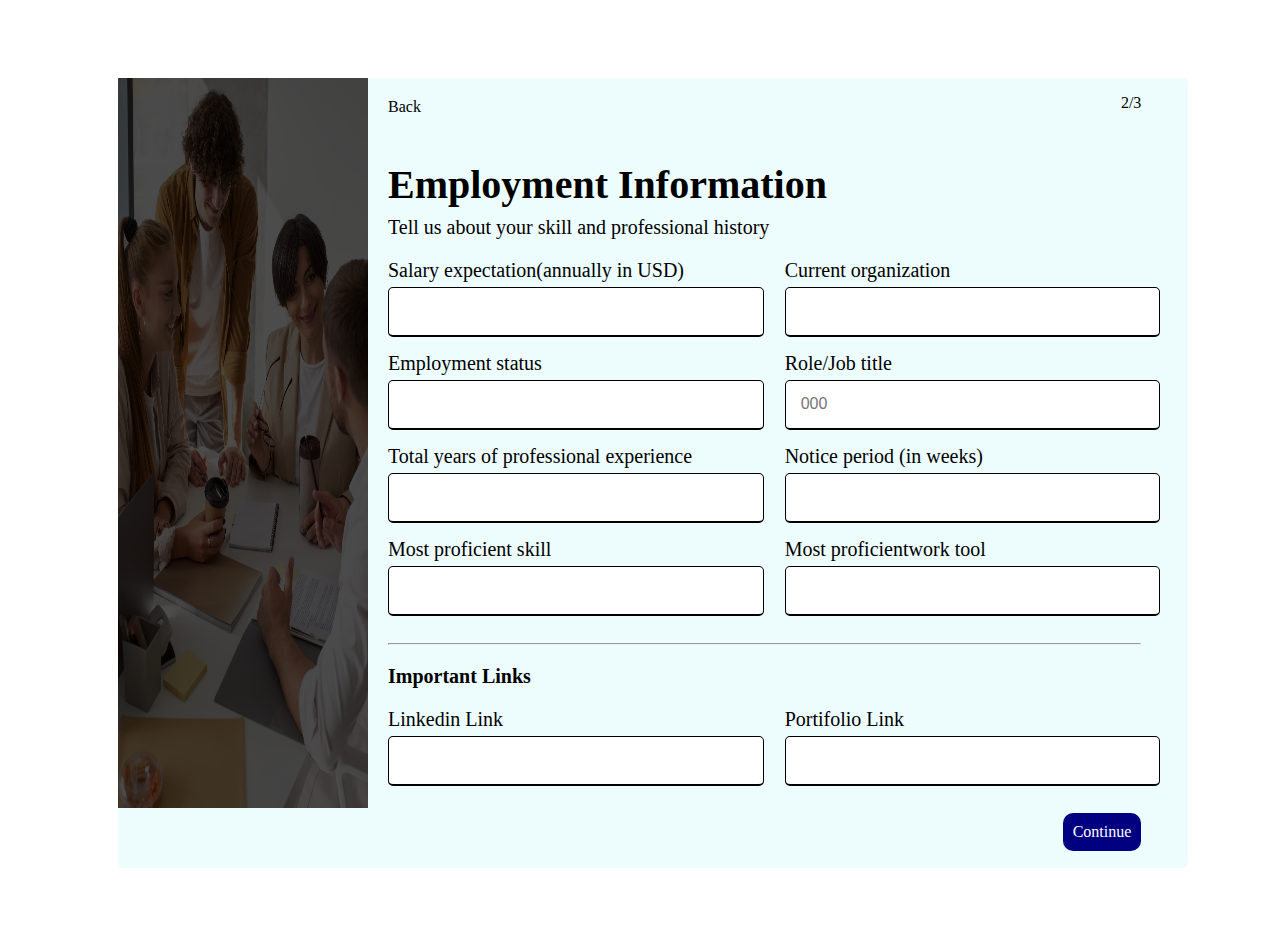
<file: book.html>
<!DOCTYPE html>
<html lang="en">
<head>
    <meta charset="UTF-8">
    <meta http-equiv="X-UA-Compatible" content="IE=edge">
    <meta name="viewport" content="width=device-width, initial-scale=1.0">
    <title>Vgigs Africa</title>

    <link rel="stylesheet" href="book.css">
</head>
<body>

    <div class="container">
        <div class="box">
            <img src="/images/background.jpg" >
            <div class="title">
                <div class="top">
                    <a href="http://127.0.0.1:5500/form.html"><i></i>Back</a>
                    <p class="pro2">2/3</p>
                </div>
                <div class="top2">
                    <h2>Employment Information</h2>
                    <p>Tell us about your skill and professional history</p>
                </div>
            
            <form action="#">
                <div class="user-details">
                    <div class="input-box">
                        <span class="details">Salary expectation(annually in USD)</span>
                        <input type="text"  required>
                    </div>
                    <div class="input-box">
                        <span class="details">Current organization</span>
                        <input type="text"  required>
                    </div>
                    <div class="input-box">
                        <span class="details">Employment status </span>
                        <input type="text"  required>
                    </div>
                    <div class="input-box">
                        <span class="details">Role/Job title</span>
                        <input type="text" placeholder="000" required>
                    </div>
                   
                    <div class="input-box">
                        <span class="details">Total years of professional experience</span>
                        <input type="text"  required>
                    </div>
                    <div class="input-box">
                        <span class="details">Notice period (in weeks)</span>
                        <input type="text"  required>
                    </div>
                    <div class="input-box">
                        <span class="details">Most proficient skill</span>
                        <input type="text"  required>
                    </div>
                    <div class="input-box">
                        <span class="details">Most proficientwork tool</span>
                        <input type="text"  required>
                    </div>
                </div>
                
            </form>
            <hr>
            <form action="#">
                <p class="toy"><b>Important Links</b></p>
                <div class="user-details">
                    <div class="input-box">
                        <span class="details">Linkedin Link</span>
                        <input type="text"  required>
                    </div>
                    <div class="input-box">
                        <span class="details">Portifolio Link</span>
                        <input type="text"  required>
                    </div>
                </div>

                <div class="button">
                    <a href="http://127.0.0.1:5500/num.html" class="btn" >Continue</a>
                </div>
            </form>
            
        </div>
    </div>
    
</body>
</html>
</file>
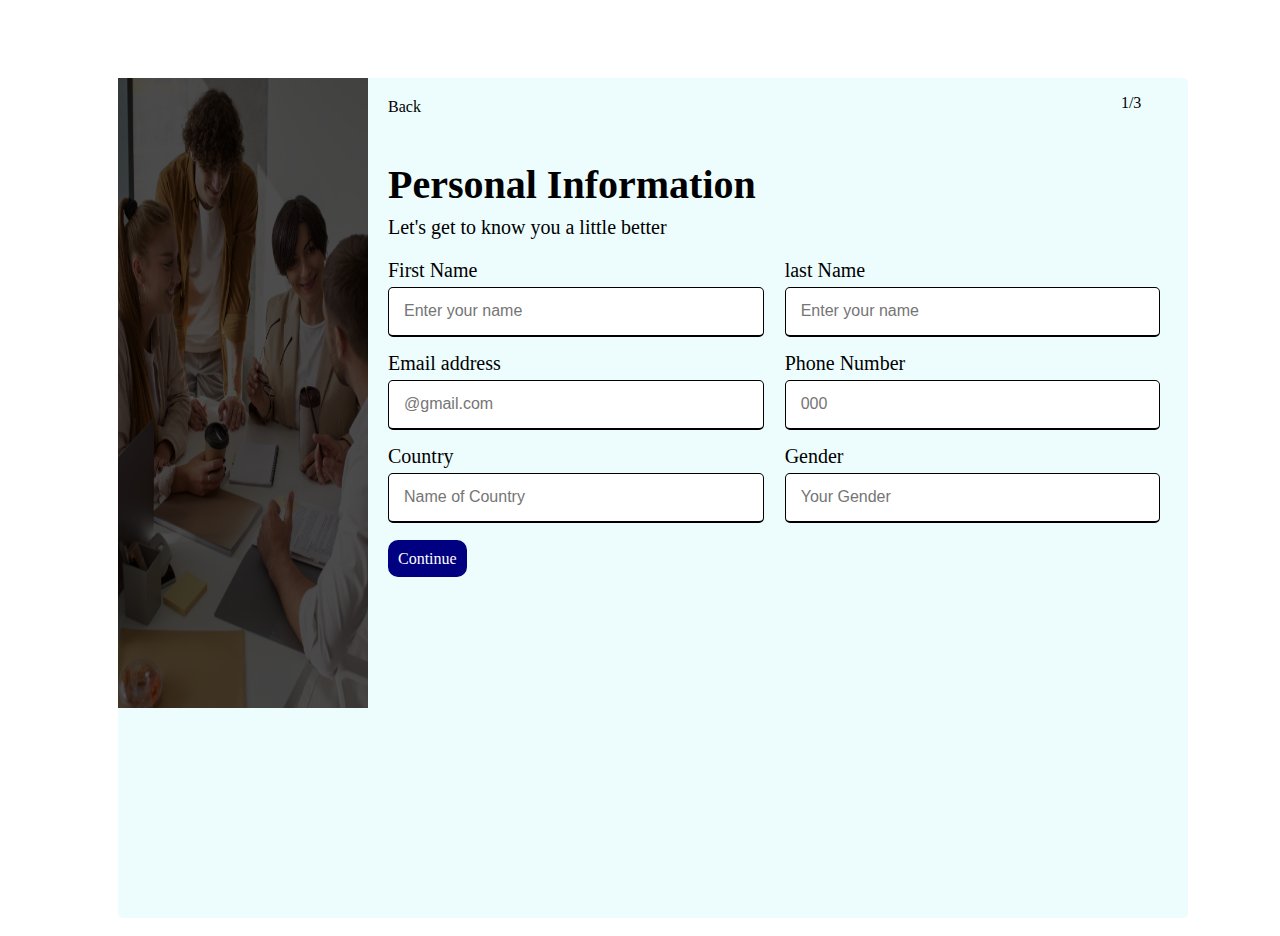
<file: form.html>
<!DOCTYPE html>
<html lang="en">
<head>
    <meta charset="UTF-8">
    <meta http-equiv="X-UA-Compatible" content="IE=edge">
    <meta name="viewport" content="width=device-width, initial-scale=1.0">
    <title>Vgigs Africa</title>

    <link rel="stylesheet" href="form.css">
</head>
<body>

    <div class="container">
        <div class="box">
            <img src="/images/background.jpg" >
            <div class="title">
                <div class="top">
                    <a href="http://127.0.0.1:5500/index.html" class="foam"><i></i>Back</a>
                    <p class="pro2">1/3</p>
                </div>
                <div class="top2">
                    <h2>Personal Information</h2>
                    <p>Let's get to know you a little better</p>
                </div>
            
            <form action="#">
                <div class="user-details">
                    <div class="input-box">
                        <span class="details">First Name</span>
                        <input type="text" placeholder="Enter your name" required>
                    </div>
                    <div class="input-box">
                        <span class="details">last Name</span>
                        <input type="text" placeholder="Enter your name" required>
                    </div>
                    <div class="input-box">
                        <span class="details">Email address </span>
                        <input type="text" placeholder="@gmail.com" required>
                    </div>
                    <div class="input-box">
                        <span class="details">Phone Number</span>
                        <input type="text" placeholder="000" required>
                    </div>
                    <div class="input-box">
                        <span class="details">Country</span>
                        <input type="text" placeholder="Name of Country" required>
                    </div>
                    <div class="input-box">
                        <span class="details">Gender</span>
                        <input type="text" placeholder="Your Gender" required>
                    </div>
                </div>
                <div class="button">
                    <a href="http://127.0.0.1:5500/book.html" class="btn" >Continue</a>
                </div>
            </form>
            </div>
        </div>
    </div>
    
</body>
</html>
</file>
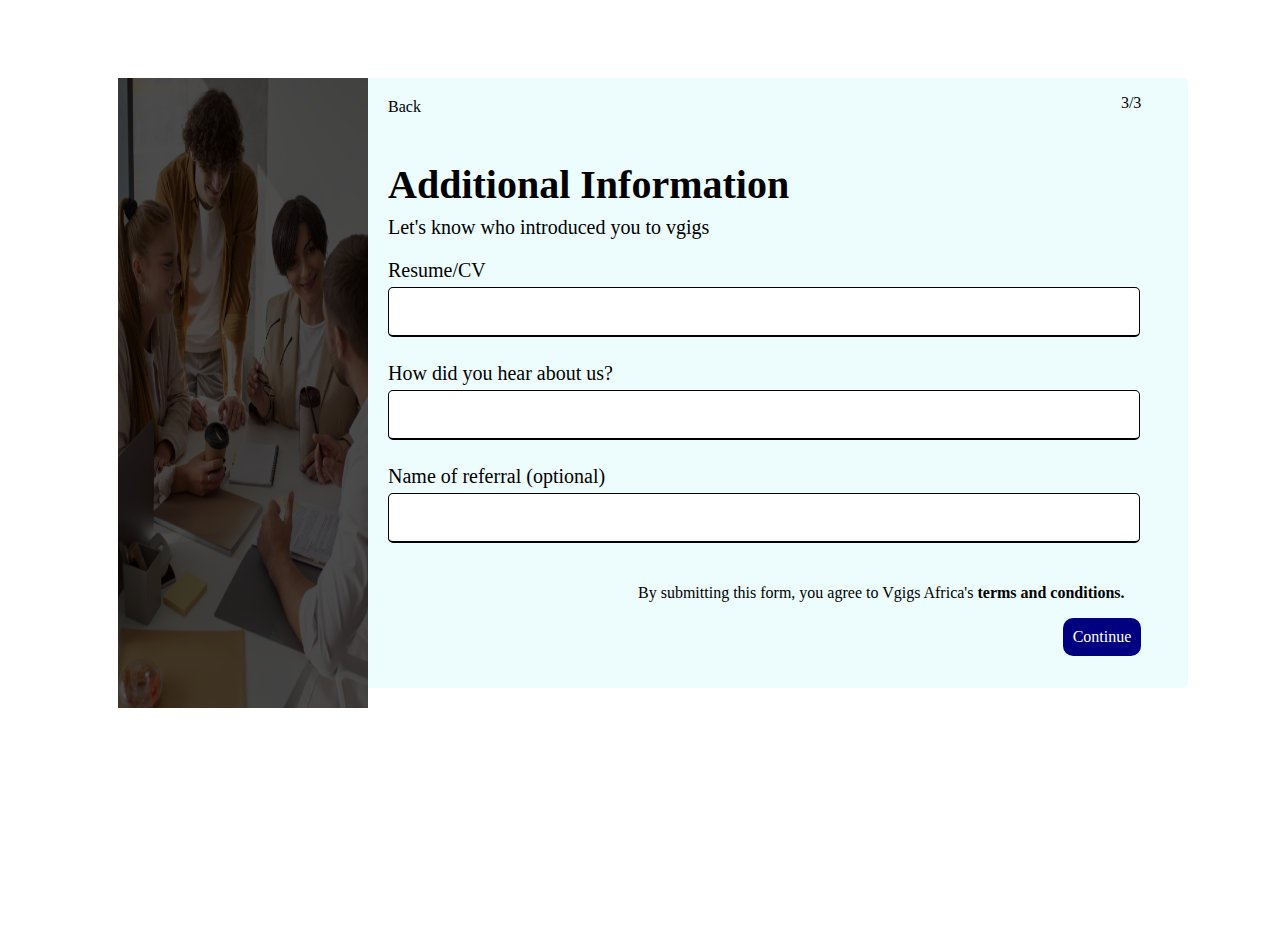
<file: num.html>
<!DOCTYPE html>
<html lang="en">
<head>
    <meta charset="UTF-8">
    <meta http-equiv="X-UA-Compatible" content="IE=edge">
    <meta name="viewport" content="width=device-width, initial-scale=1.0">
    <title>Vgigs Africa</title>
    <link rel="stylesheet" href="num.css">
</head>
<body>

    <div class="container">
        <div class="box">
            <img src="/images/background.jpg" >
            <div class="title">
                <div class="top">
                    <a href="http://127.0.0.1:5500/book.html"><i></i>Back</a>
                    <p class="pro2">3/3</p>
                </div>
                <div class="top2">
                    <h2>Additional Information</h2>
                    <p>Let's know who introduced you to vgigs</p>
                </div>
            
            <form action="#">
                <div class="user-details">
                    <div class="input-box">
                        <span class="details">Resume/CV</span>
                        <input type="text" placeholder="" required>
                    </div>
                    <div class="input-box">
                        <span class="details">How did you hear about us?</span>
                        <input type="text"  required>
                    </div>
                    <div class="input-box">
                        <span class="details">Name of referral (optional) </span>
                        <input type="text"  required>
                    </div>    
                </div>
                <p class="boy">By submitting this form, you agree to Vgigs Africa's <b>terms and conditions.</b></p> 
                <div class="button">
                    <a href="#" class="btn2" onclick="openPopup()">Continue</a>
                </div>   
            </form>    
        </div>
        <div class="popup" id="popup">
            <img src="/images/thumbs up.jpg">
            <h2>Congratulation</h2>
            <p>Your data has succefully been recorded, <br>
            you are offically welcome to Vgigs Africa</p>
        
            <a href="http://127.0.0.1:5500/index.html" class="btn3" >Back to homepage</a>
        </div> 
    </div>
    

    <script>
        let popup = document.getElementById("popup");
    
        function openPopup(){
            popup.classList.add("open-popup")
        }
    </script>
</body>
</html>
</file>
<file: book.css>
body{
    display: flex;
    height: 100vh;
    padding: 10px;
}

.container{
    width: 100%;
    max-width: 1000px;
    padding-right: 70px;
    border-radius: 5px;
    background-color: #edfdfe;
    margin-left: 100px;
    margin-top: 60px;
    height: 790px;
}


.box{
    display: flex;
    width: 1000px;
}

.box img{
    height: 730px;
    width: 250px;
    filter: saturate(2%);
    filter: brightness(30%);
}

.title{
    margin-left: 20px;
}

a{
    text-decoration: none;
    color: black;
    padding-top: 20px;
}
.top{
    display: flex;
}
.pro2{
    padding-left: 700px;
}

.top2 h2{
    font-size: 40px;
    margin-bottom: 0;
}
.top2 p{
    font-size: 20px;
    margin-top: 1%;
}



.container form .user-details{
    display: flex;
    flex-wrap: wrap;
    justify-content: space-between;
    margin: 20px 0 12px 0;
    font-size: 20px;
    background-color: #edfdfe;
}

form .user-details .input-box{
    margin-bottom: 15px;
    width: calc(100% / 2 - 20px);
}
.user-details .input-box .details{
    display: block;
    font-weight: 500;
    margin-bottom: 5px;
}
.user-details .input-box input{
    height: 45px;
    width: 100%;
    outline: none;
    border-radius: 5px;
    border: 1px solid;
    padding-left: 15px;
    font-size: 16px;
    border-bottom-width: 2px;
    transition: all 0.3s ease;
}

.user-details .input-box input:focus,
.user-details .input-box input:valid{
    border-radius: navy;
}

.toy{
    font-size: 20px;
}
.btn{
    text-decoration: none;
    background-color: navy;
    color: white;
    border-radius: 10px;
    padding: 10px;
    float: right;
}
</file>
<file: form.css>
body{
    display: flex;
    height: 100vh;
    padding: 10px;
}

.container{
    width: 100%;
    max-width: 1000px;
    padding-right: 70px;
    border-radius: 5px;
    background-color: #edfdfe;
    margin-left: 100px;
    margin-top: 60px;
}


.box{
    display: flex;
    width: 1000px;
}

.box img{
    height: 630px;
    width: 250px;
    filter: saturate(2%);
    filter: brightness(30%);
}

.title{
    margin-left: 20px;
}
.foam{
    text-decoration: none;
    color: black;
    padding-top: 20px;
}
.top{
    display: flex;
}
.pro2{
    padding-left: 700px;
}

.top2 h2{
    font-size: 40px;
    margin-bottom: 0;
}
.top2 p{
    font-size: 20px;
    margin-top: 1%;
}



.container form .user-details{
    display: flex;
    flex-wrap: wrap;
    justify-content: space-between;
    margin: 20px 0 12px 0;
    font-size: 20px;
}

form .user-details .input-box{
    margin-bottom: 15px;
    width: calc(100% / 2 - 20px);
}
.user-details .input-box .details{
    display: block;
    font-weight: 500;
    margin-bottom: 5px;
}
.user-details .input-box input{
    height: 45px;
    width: 100%;
    outline: none;
    border-radius: 5px;
    border: 1px solid;
    padding-left: 15px;
    font-size: 16px;
    border-bottom-width: 2px;
    transition: all 0.3s ease;
}

.user-details .input-box input:focus,
.user-details .input-box input:valid{
    border-radius: navy;
}

.btn{
    text-decoration: none;
    background-color: navy;
    color: white;
    border-radius: 10px;
    padding: 10px;
}
</file>
<file: num.css>
body{
    display: flex;
    height: 100vh;
    padding: 10px;
}

.container{
    width: 100%;
    max-width: 1000px;
    padding-right: 70px;
    border-radius: 5px;
    background-color: #edfdfe;
    margin-left: 100px;
    margin-top: 60px;
    height: 610px;
}


.box{
    display: flex;
    width: 1000px;
}

.box img{
    height: 630px;
    width: 250px;
    filter: saturate(2%);
    filter: brightness(30%);
}

.title{
    margin-left: 20px;
}
a{
    text-decoration: none;
    color: black;
    padding-top: 20px;
}
.top{
    display: flex;
}
.pro2{
    padding-left: 700px;
}

.top2 h2{
    font-size: 40px;
    margin-bottom: 0;
}
.top2 p{
    font-size: 20px;
    margin-top: 1%;
}



.container form .user-details{
    display: flex;
    flex-wrap: wrap;
    justify-content: space-between;
    margin: 20px 0 12px 0;
    font-size: 20px;
    background-color: #edfdfe;
}

form .user-details .input-box{
    margin-bottom: 25px;
    width: calc(100% / 1 - 20px);
}
.user-details .input-box .details{
    display: block;
    font-weight: 500;
    margin-bottom: 5px;
}
.user-details .input-box input{
    height: 45px;
    width: 100%;
    outline: none;
    border-radius: 5px;
    border: 1px solid;
    padding-left: 15px;
    font-size: 16px;
    border-bottom-width: 2px;
    transition: all 0.3s ease;
}

.user-details .input-box input:focus,
.user-details .input-box input:valid{
    border-radius: navy;
}

.boy{
    margin-left: 250px;
}
.btn2{
    text-decoration: none;
    background-color: navy;
    color: white;
    border-radius: 10px;
    padding: 10px;
    float: right;
}

.popup{
    width: 400px;
    background: white;
    border-radius: 6px;
    position: absolute;
    top: 0%;
    left: 50%;
    transform: translate(-50%,-50%) scale(0.1);
    text-align: center;
    padding: 0 30px 30px;
    color: #333;
    visibility: hidden;
    transition: transform 0.4s, top 0.4s;
}

.open-popup{
    visibility: visible;
    top: 50%;
    transform: translate(-50%,-50%) scale(1);
}
.popup img{
    width: 100px;
    height: 100px;
    margin-top: 30px;
    border-radius: 50%;
    box-shadow: 0 2px 5px rgba(0, 0, 0, 0.2);
    filter: saturate(170%);
    filter: brightness(100%);
}

.popup h2{
    font-size: 38px;
    font-weight: 500;
    margin: 30px 0 10px;
}
.btn3{
    text-decoration: none;
    background-color: navy;
    color: white;
    border-radius: 10px;
    padding: 10px;
}
</file>
